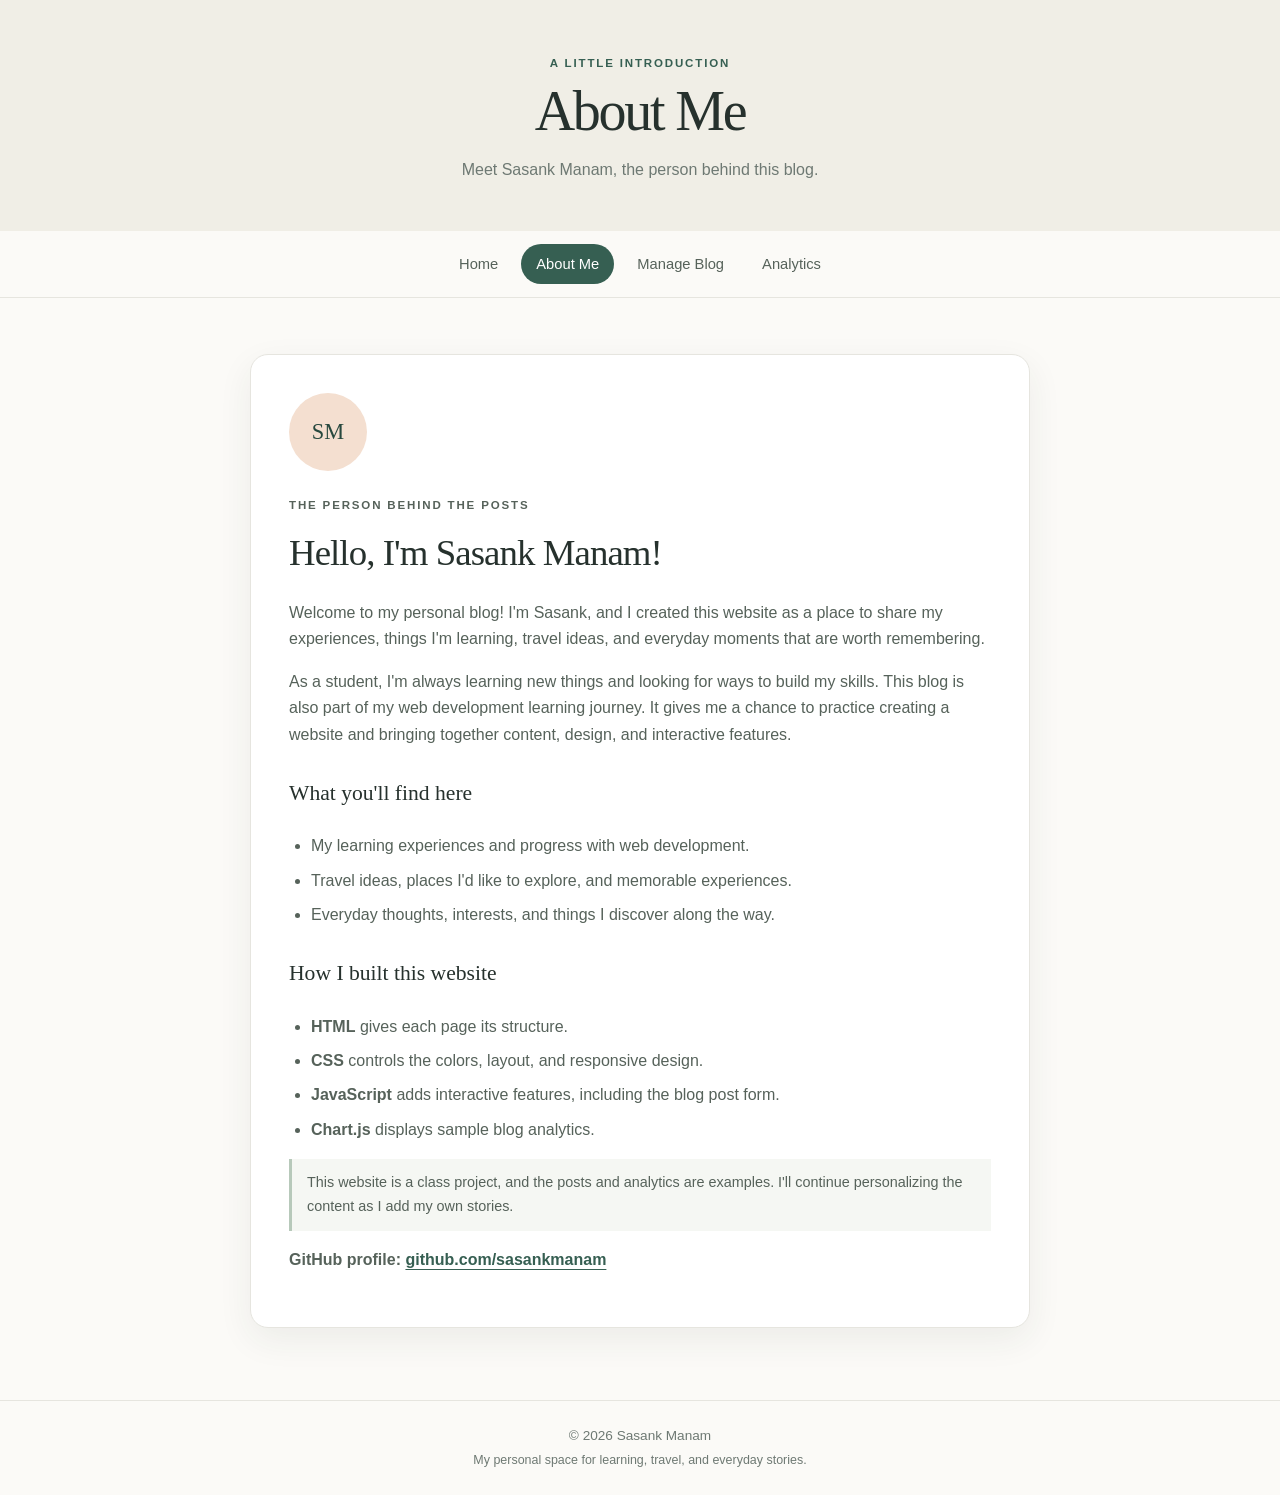
<file: aboutus.html>
<!DOCTYPE html>
<html lang="en">
<head>
  <meta charset="UTF-8">
  <meta name="viewport" content="width=device-width, initial-scale=1.0">
  <title>About Sasank | My Personal Blog</title>
  <link rel="stylesheet" href="css/style.css">
</head>
<body>
  <header class="page-hero"><p class="eyebrow">A LITTLE INTRODUCTION</p><h1>About Me</h1><p>Meet Sasank Manam, the person behind this blog.</p></header>
  <nav class="site-nav" aria-label="Main navigation">
    <a href="index.html">Home</a><a class="active" href="aboutus.html">About Me</a><a href="manageblog.html">Manage Blog</a><a href="analytics.html">Analytics</a>
  </nav>
  <main class="container narrow">
    <section class="about-card">
      <div class="avatar" aria-hidden="true">SM</div>
      <p class="eyebrow">THE PERSON BEHIND THE POSTS</p>
      <h2>Hello, I'm Sasank Manam!</h2>
      <p>Welcome to my personal blog! I'm Sasank, and I created this website as a place to share my experiences, things I'm learning, travel ideas, and everyday moments that are worth remembering.</p>
      <p>As a student, I'm always learning new things and looking for ways to build my skills. This blog is also part of my web development learning journey. It gives me a chance to practice creating a website and bringing together content, design, and interactive features.</p>
      <h3>What you'll find here</h3>
      <ul class="feature-list">
        <li>My learning experiences and progress with web development.</li>
        <li>Travel ideas, places I'd like to explore, and memorable experiences.</li>
        <li>Everyday thoughts, interests, and things I discover along the way.</li>
      </ul>
      <h3>How I built this website</h3>
      <ul class="feature-list">
        <li><strong>HTML</strong> gives each page its structure.</li>
        <li><strong>CSS</strong> controls the colors, layout, and responsive design.</li>
        <li><strong>JavaScript</strong> adds interactive features, including the blog post form.</li>
        <li><strong>Chart.js</strong> displays sample blog analytics.</li>
      </ul>
      <p class="note">This website is a class project, and the posts and analytics are examples. I'll continue personalizing the content as I add my own stories.</p>
      <p><strong>GitHub profile:</strong> <a class="text-link" href="https://github.com/sasankmanam" target="_blank" rel="noopener noreferrer">github.com/sasankmanam</a></p>
    </section>
  </main>
  <footer class="site-footer"><p>© 2026 Sasank Manam <span>My personal space for learning, travel, and everyday stories.</span></p></footer>
</body>
</html>
</file>
<file: css/style.css>
:root {
  --ink: #26312d;
  --muted: #6e7973;
  --paper: #fbfaf7;
  --white: #ffffff;
  --green: #365f52;
  --green-dark: #27483e;
  --sage: #e7eee8;
  --peach: #f4dfd0;
  --line: #e6e5df;
  --shadow: 0 12px 35px rgba(36, 54, 45, 0.07);
}

* {
  box-sizing: border-box;
}

html {
  scroll-behavior: smooth;
}

body {
  margin: 0;
  background: var(--paper);
  color: var(--ink);
  font-family: Inter, "Segoe UI", Arial, sans-serif;
  line-height: 1.65;
}

a {
  color: inherit;
}

.hero {
  padding: 76px 20px 82px;
  text-align: center;
  background:
    radial-gradient(circle at 18% 15%, #f4dfd0 0, transparent 26%),
    radial-gradient(circle at 85% 80%, #dbe8dc 0, transparent 30%),
    #f0eee6;
}

.hero-inner {
  max-width: 780px;
  margin: auto;
}

.hero h1,
.page-hero h1 {
  margin: 8px 0 14px;
  font-family: Georgia, "Times New Roman", serif;
  font-size: clamp(2.6rem, 6vw, 4.8rem);
  font-weight: 500;
  letter-spacing: -0.04em;
  line-height: 1.1;
}

.hero-subtitle {
  max-width: 570px;
  margin: 0 auto;
  color: #59645d;
  font-size: 1.08rem;
}

.eyebrow {
  margin: 0 0 8px;
  color: var(--green);
  font-size: .72rem;
  font-weight: 800;
  letter-spacing: .16em;
}

.site-nav {
  position: sticky;
  top: 0;
  z-index: 10;
  display: flex;
  flex-wrap: wrap;
  justify-content: center;
  gap: 8px;
  padding: 13px 16px;
  background: rgba(251,250,247,.96);
  border-bottom: 1px solid var(--line);
  backdrop-filter: blur(10px);
}

.site-nav a {
  padding: 8px 15px;
  border-radius: 999px;
  text-decoration: none;
  color: #56625a;
  font-size: .92rem;
}

.site-nav a:hover,
.site-nav a.active {
  background: var(--green);
  color: white;
}

.container {
  width: min(1080px, calc(100% - 40px));
  margin: 0 auto;
  padding: 56px 0 72px;
}

.container.narrow {
  width: min(780px, calc(100% - 40px));
}

.intro {
  max-width: 720px;
  margin: 0 auto 64px;
  text-align: center;
}

.intro h2,
.section-heading h2,
.about-card h2,
.form-card h2,
.chart-card h2 {
  margin: 0;
  font-family: Georgia, "Times New Roman", serif;
  font-size: clamp(1.7rem, 3vw, 2.3rem);
  font-weight: 500;
  letter-spacing: -.025em;
}

.intro > p:last-child {
  color: var(--muted);
  font-size: 1.04rem;
}

.pill,
.count-badge {
  display: inline-block;
  padding: 5px 10px;
  border-radius: 999px;
  background: var(--sage);
  color: var(--green-dark);
  font-size: .7rem;
  font-weight: 800;
  letter-spacing: .08em;
}

.section-heading {
  display: flex;
  align-items: end;
  justify-content: space-between;
  gap: 20px;
  margin-bottom: 22px;
}

.text-link {
  color: var(--green);
  font-weight: 700;
  text-decoration-thickness: 1px;
  text-underline-offset: 4px;
}

.post-grid {
  display: grid;
  grid-template-columns: repeat(3, minmax(0, 1fr));
  gap: 22px;
}

.post-card {
  overflow: hidden;
  background: var(--white);
  border: 1px solid var(--line);
  border-radius: 18px;
  box-shadow: var(--shadow);
}

.post-art {
  display: flex;
  align-items: end;
  height: 170px;
  padding: 18px;
  background: #dce8dc;
}

.post-art span {
  display: grid;
  width: 38px;
  height: 38px;
  place-items: center;
  border: 1px solid rgba(38,49,45,.25);
  border-radius: 50%;
  color: var(--green-dark);
  font-size: .78rem;
  font-weight: 700;
}

.art-sunrise {
  background: linear-gradient(145deg, #f0d8c6, #e8bfa8 48%, #e8e6d6 49%, #d9e4d9);
}

.art-travel {
  background: linear-gradient(145deg, #d5e5e3, #9fbdb6 48%, #e6e1ce 49%, #c9d8cb);
}

.art-coffee {
  background: linear-gradient(145deg, #eee1d2, #d9c0a8 48%, #e8e6dc 49%, #d3ded1);
}

.post-body {
  padding: 23px;
}

.post-category {
  margin: 0 0 7px;
  color: var(--green);
  font-size: .68rem;
  font-weight: 800;
  letter-spacing: .11em;
}

.post-body h3 {
  margin: 0 0 9px;
  font-family: Georgia, serif;
  font-size: 1.35rem;
  font-weight: 500;
  line-height: 1.25;
}

.post-body p:last-child {
  margin-bottom: 0;
  color: var(--muted);
  font-size: .93rem;
}

.quote-panel {
  margin-top: 64px;
  padding: 34px;
  border-radius: 18px;
  background: var(--sage);
  text-align: center;
}

.quote-panel blockquote {
  max-width: 700px;
  margin: 8px auto 0;
  font-family: Georgia, serif;
  font-size: clamp(1.4rem, 3vw, 2.1rem);
  line-height: 1.35;
}

.site-footer {
  padding: 24px 20px;
  border-top: 1px solid var(--line);
  text-align: center;
  color: var(--muted);
  font-size: .85rem;
}

.site-footer p {
  margin: 0;
}

.site-footer span {
  display: block;
  margin-top: 3px;
  font-size: .78rem;
}

.page-hero {
  padding: 54px 20px 48px;
  text-align: center;
  background: #f0eee6;
}

.page-hero h1 {
  font-size: clamp(2.4rem, 5vw, 3.5rem);
}

.page-hero > p:last-child {
  margin: 0;
  color: var(--muted);
}

.about-card,
.form-card,
.chart-card {
  padding: clamp(22px, 4vw, 38px);
  border: 1px solid var(--line);
  border-radius: 18px;
  background: white;
  box-shadow: var(--shadow);
}

.about-card h2 {
  margin-bottom: 14px;
}

.about-card p {
  color: #56625a;
}

.avatar {
  display: grid;
  width: 78px;
  height: 78px;
  margin-bottom: 25px;
  place-items: center;
  border-radius: 50%;
  background: var(--peach);
  color: var(--green-dark);
  font-family: Georgia, serif;
  font-size: 1.4rem;
}

.about-card h3 {
  margin-top: 28px;
  font-family: Georgia, serif;
  font-size: 1.35rem;
  font-weight: 500;
}

.feature-list {
  padding-left: 22px;
  color: #56625a;
}

.feature-list li {
  margin: 8px 0;
}

.note {
  padding: 12px 15px;
  border-left: 3px solid #b7c9ba;
  background: #f5f7f3;
  font-size: .9rem;
}

.form-card {
  margin-bottom: 48px;
}

.muted {
  color: var(--muted);
  font-size: .94rem;
}

label {
  display: block;
  margin: 16px 0;
  color: #35423a;
  font-size: .9rem;
  font-weight: 700;
}

input,
select,
textarea {
  display: block;
  width: 100%;
  margin-top: 7px;
  padding: 12px 13px;
  border: 1px solid #d9ddd7;
  border-radius: 9px;
  background: #fff;
  color: var(--ink);
  font: inherit;
  font-size: .95rem;
}

input:focus,
select:focus,
textarea:focus {
  outline: 2px solid #aac4b3;
  border-color: var(--green);
}

textarea {
  resize: vertical;
}

.form-grid {
  display: grid;
  grid-template-columns: 1fr 1fr;
  gap: 18px;
}

.form-actions {
  display: flex;
  flex-wrap: wrap;
  gap: 10px;
  margin-top: 20px;
}

.button {
  padding: 11px 18px;
  border: 0;
  border-radius: 999px;
  cursor: pointer;
  font: inherit;
  font-size: .9rem;
  font-weight: 700;
}

.button-primary {
  background: var(--green);
  color: white;
}

.button-primary:hover {
  background: var(--green-dark);
}

.button-light {
  background: #edf0eb;
  color: var(--ink);
}

.manage-list {
  margin-top: 10px;
}

.saved-posts {
  display: grid;
  grid-template-columns: repeat(2, minmax(0, 1fr));
  gap: 16px;
}

.saved-item {
  padding: 22px;
  border: 1px solid var(--line);
  border-radius: 14px;
  background: white;
}

.saved-item h3 {
  margin: 5px 0;
  font-family: Georgia, serif;
  font-size: 1.3rem;
  font-weight: 500;
}

.saved-item p {
  color: var(--muted);
  white-space: pre-wrap;
}

.saved-item .post-category {
  color: var(--green);
}

.saved-actions {
  display: flex;
  gap: 8px;
  margin-top: 14px;
}

.saved-actions button {
  padding: 7px 12px;
  border: 1px solid var(--line);
  border-radius: 999px;
  background: white;
  cursor: pointer;
}

.saved-actions button:hover {
  background: var(--sage);
}

.empty-state {
  grid-column: 1 / -1;
  padding: 30px;
  border: 1px dashed #cbd3ca;
  border-radius: 14px;
  color: var(--muted);
  text-align: center;
}

.stats-grid {
  display: grid;
  grid-template-columns: repeat(3, minmax(0, 1fr));
  gap: 18px;
  margin-bottom: 24px;
}

.stat-card {
  padding: 24px;
  border: 1px solid var(--line);
  border-radius: 16px;
  background: white;
}

.stat-card h2 {
  margin: 8px 0 0;
  font-family: Georgia, serif;
  font-size: 2.2rem;
  font-weight: 500;
}

.stat-card > p:last-child {
  margin-bottom: 0;
  color: var(--muted);
  font-size: .85rem;
}

.chart-card {
  margin-bottom: 24px;
}

.chart-wrap {
  position: relative;
  width: 100%;
  height: 330px;
  margin-top: 24px;
}

.small-chart {
  max-width: 480px;
  height: 300px;
  margin: 24px auto 0;
}

@media (max-width: 760px) {
  .container {
    padding: 38px 0 50px;
  }

  .post-grid {
    grid-template-columns: 1fr;
  }

  .post-art {
    height: 135px;
  }

  .form-grid,
  .saved-posts,
  .stats-grid {
    grid-template-columns: 1fr;
  }

  .section-heading {
    align-items: start;
    flex-direction: column;
  }

  .site-nav {
    gap: 2px;
  }

  .site-nav a {
    padding: 8px 10px;
    font-size: .85rem;
  }

  .hero {
    padding: 55px 20px;
  }

  .chart-wrap {
    height: 280px;
  }
}
</file>
